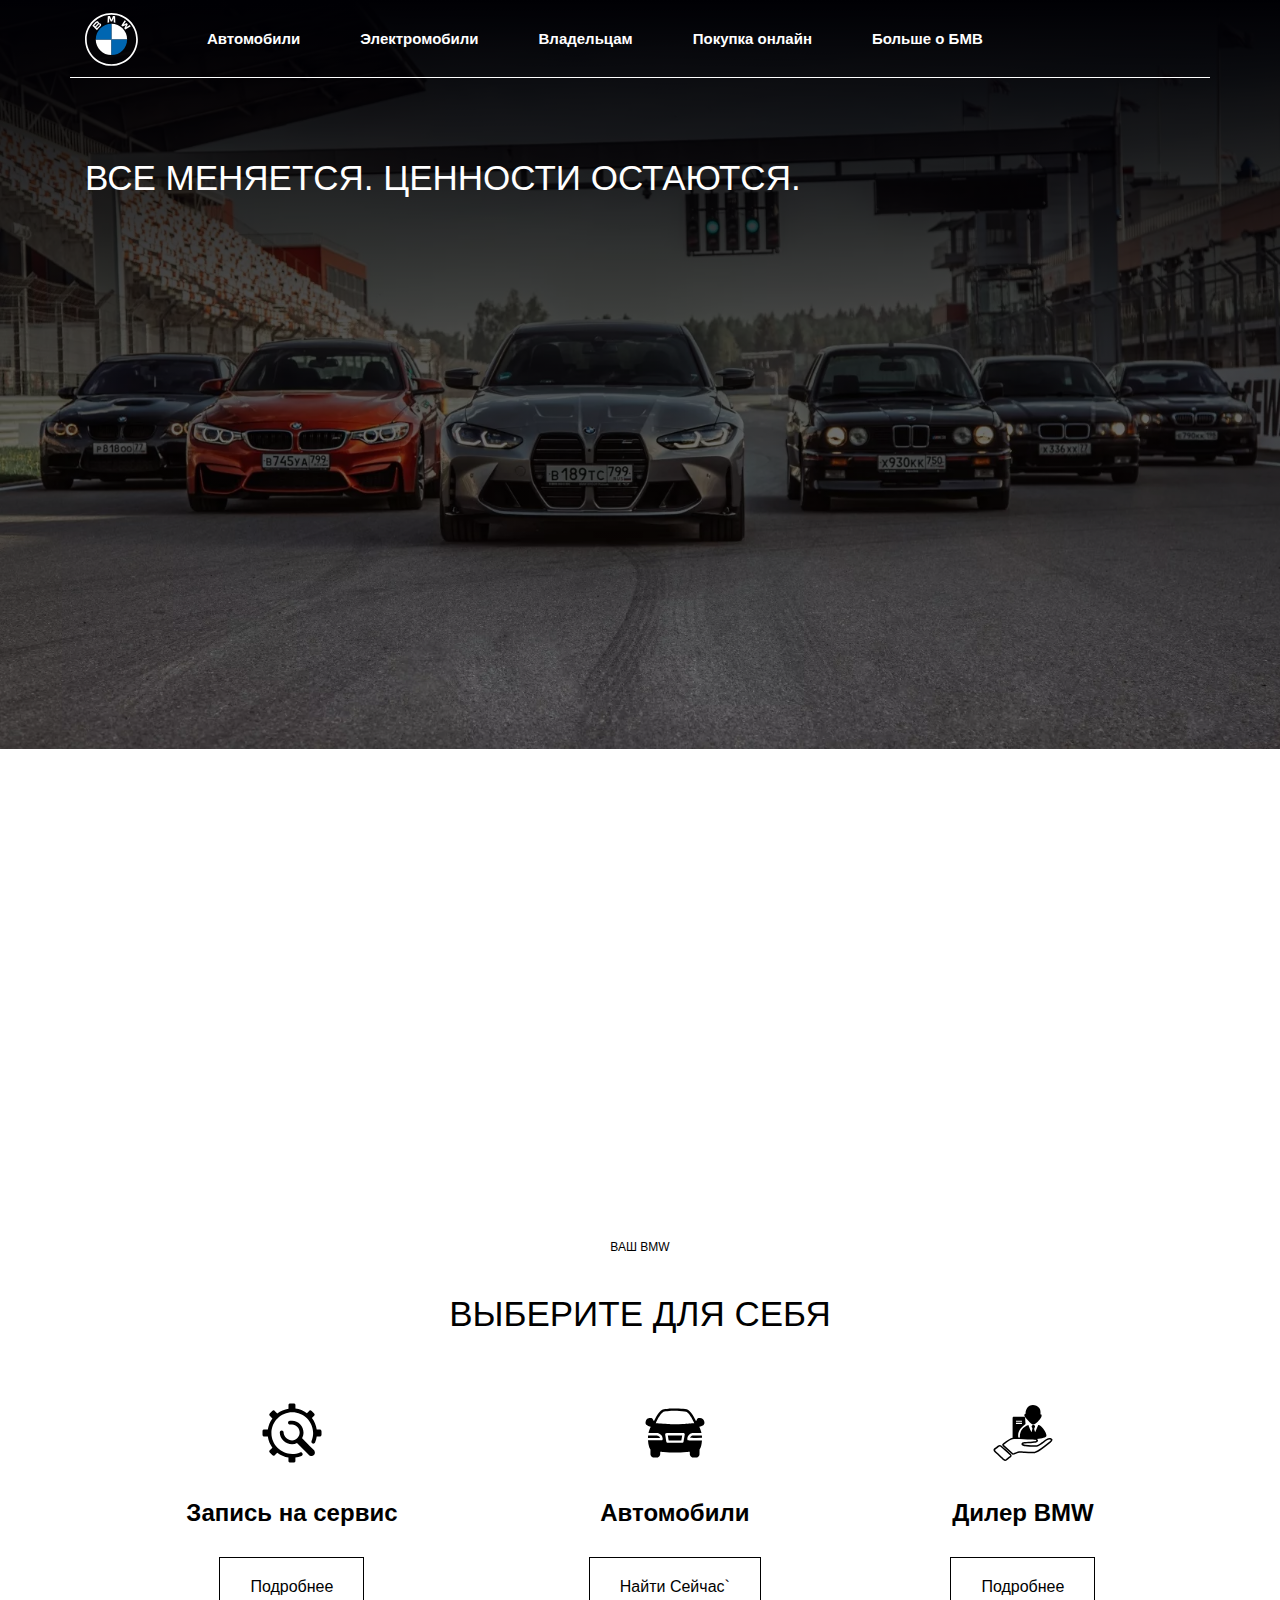
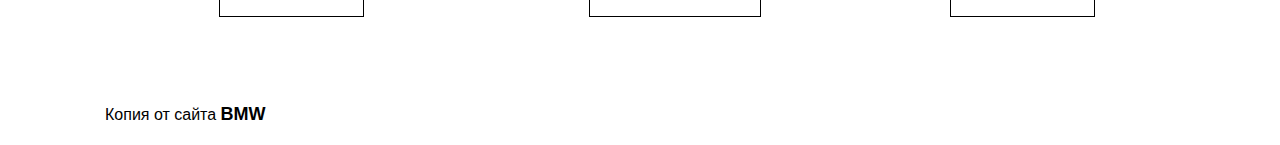
<file: index.html>
<!DOCTYPE html>
<html lang="en">

<head>
    <meta charset="UTF-8">
    <meta name="viewport" content="width=device-width, initial-scale=1.0">
    <title>BWM Centr</title>
    <link rel="stylesheet" href="./assets/style/common.css">
</head>

<body>
    <header class="header">

        <nav class="nav shadow">
            <div class="nav__content container">
                <a href="#" class="nav__logo">
                    <img src="./assets/images/BMW_White_Logo.svg" alt="LOGO">
                </a>

                <ul class="nav__list">
                    <li class="nav__list-li"><a href="#" class="nav__list-link">
                            Автомобили
                        </a>
                        <div class="nav__list-line"></div>
                    </li>

                    <li class="nav__list-li"><a href="#" class="nav__list-link">
                            Электромобили
                        </a>
                        <div class="nav__list-line"></div>
                    </li>

                    <li class="nav__list-li"><a href="#" class="nav__list-link">
                            Владельцам
                        </a>
                        <div class="nav__list-line"></div>
                    </li>

                    <li class="nav__list-li"><a href="#" class="nav__list-link">
                            Покупка онлайн
                        </a>
                        <div class="nav__list-line"></div>
                    </li>

                    <li class="nav__list-li"><a href="#" class="nav__list-link">
                            Больше о БМВ
                        </a>
                        <div class="nav__list-line"></div>

                    </li>

                </ul>

            </div>

            <div class="nav__navigation-border container"></div>

        </nav>


        <div class="main">
            <img src="./assets/images/banner_new.webp" alt="cars" class="main__banner">
        </div>

        <h1 class="main__context-h container">
            ВСЕ МЕНЯЕТСЯ. ЦЕННОСТИ ОСТАЮТСЯ.
        </h1>
    </header>

    <div class="products container">
        <div class="products__content">
            <div class="products__content-head">
                <p class="products__content-head-p">
                    ВАШ BMW
                </p>
                <h2 class="products__content-head-h2">
                    ВЫБЕРИТЕ ДЛЯ СЕБЯ
                </h2>
            </div>

            <div class="products__content-cards">
                <div class="products__content-card">
                    <div class="card-icon">
                        <!-- iCon by oNlineWebFonts.Com -->
                        <img src="[data-uri]"
                            width="64" height="64" alt="icon">

                    </div>
                    <h2 class="card-head">
                        Запись на сервис
                    </h2>
                    <a class="button-more" href="#">
                        Подробнее
                    </a>
                </div>

                <div class="products__content-card">
                    <div class="card-icon">
                        <!-- iCon by oNlineWebFonts.Com --> <img
                            src="[data-uri]"
                            width="64" height="64" alt="icon">
                    </div>
                    <h2 class="card-head">
                        Автомобили
                    </h2>
                    <a class="button-more" href="autoCatalog.html">
                        Найти Сейчас`
                    </a>
                </div>


                <div class="products__content-card">
                    <div class="card-icon">
                        <!-- iCon by oNlineWebFonts.Com --> <img
                            src="[data-uri]"
                            width="64" height="64" alt="icon">
                    </div>
                    <h2 class="card-head">
                        Дилер BMW
                    </h2>
                    <a class="button-more" href="#">
                        Подробнее
                    </a>
                </div>


            </div>

        </div>
    </div>

    <div class="footer container">
        <p>
            Копия от сайта <a href="https://www.bmw.ru/ru/index.html#main"> <span>BMW</span> </a>
        </p>
    </div>
</body>

</html>
</file>
<file: assets/style/common.css>
@import url(./fonts.css);
@import url(./general.css);
@import url(./style.css);
</file>
